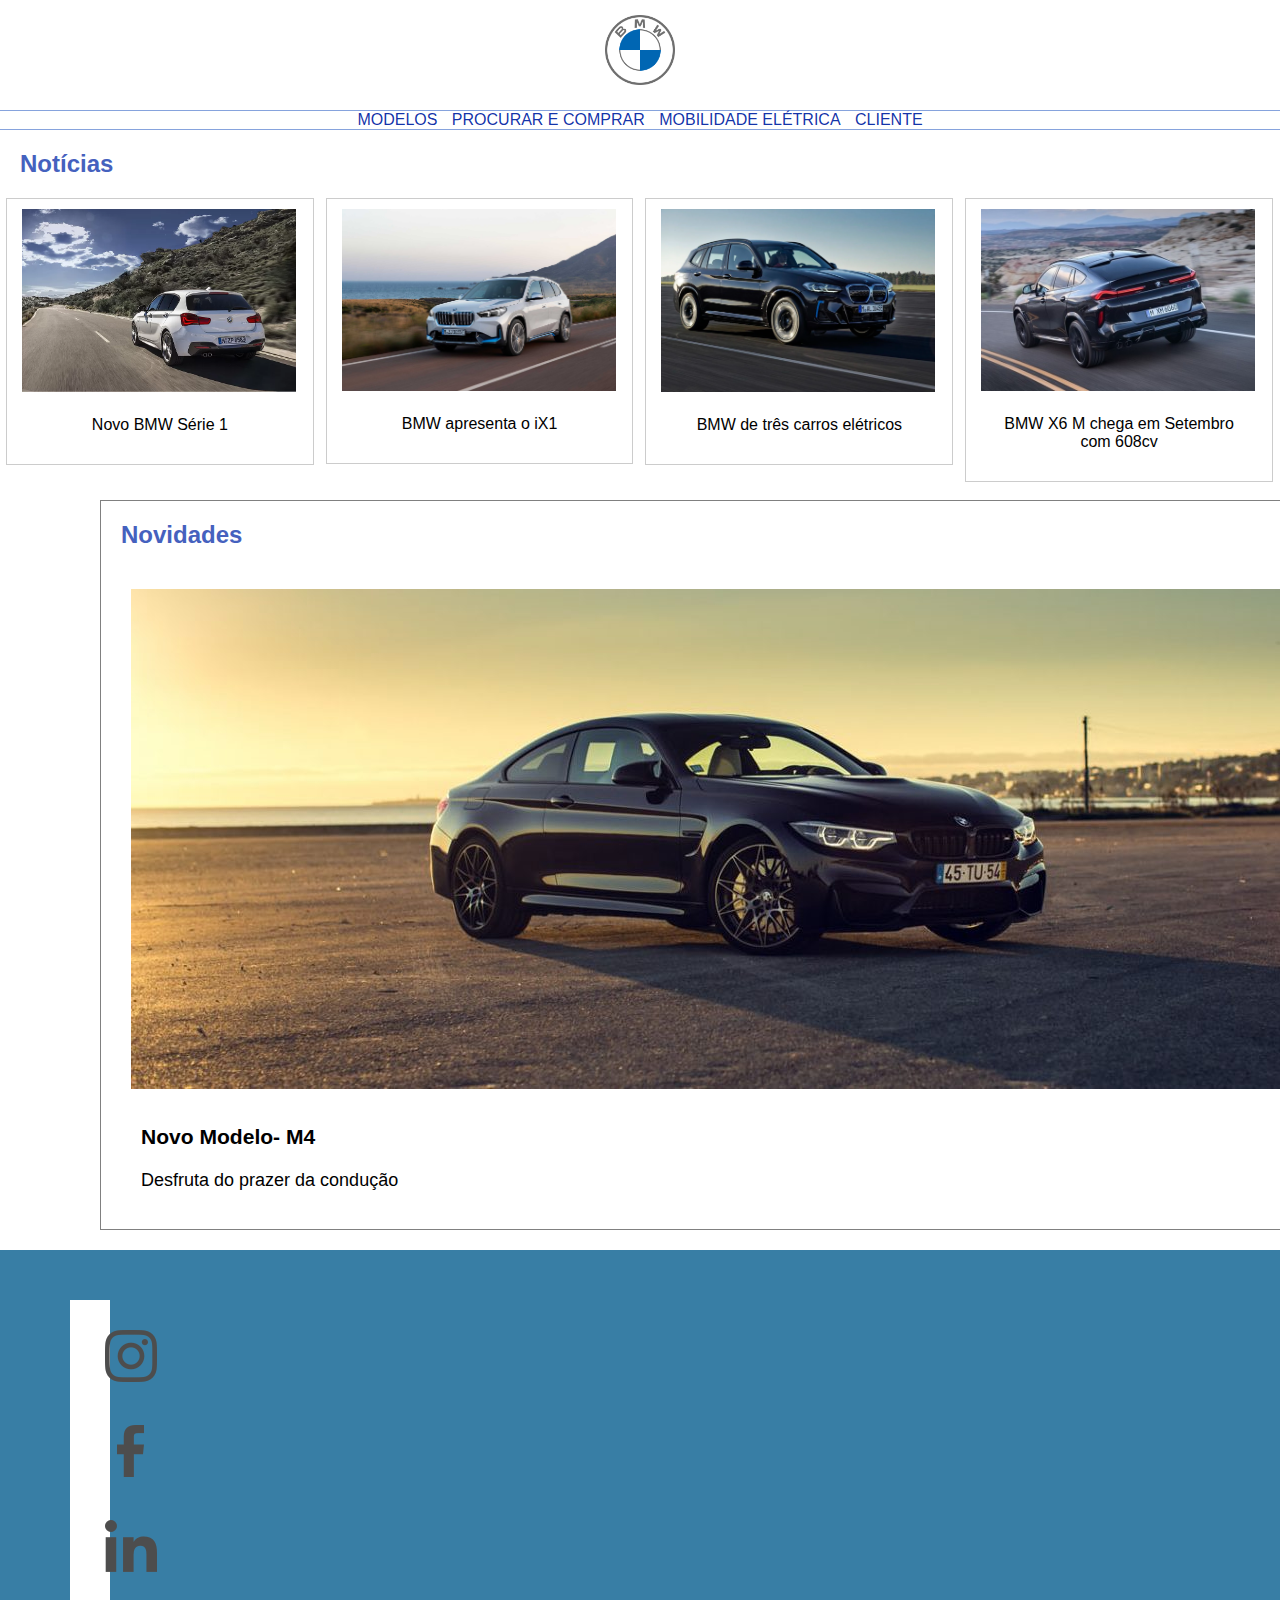
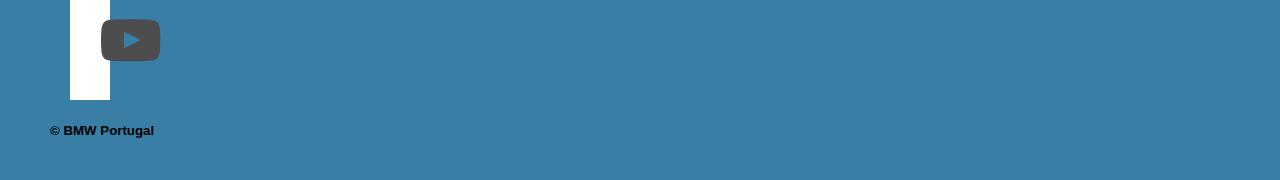
<file: index.html>
<!DOCTYPE html>
<html lang="en">

<head>
    <meta charset="UTF-8">
    <meta http-equiv="X-UA-Compatible" content="IE=edge">
    <meta name="viewport" content="width=device-width, initial-scale=1.0">
    <link rel="stylesheet" href="parte22.css">
    <title>BMW AC JC</title>
</head>

<body>
    <header>
    </header>
    <nav>
        <a href="https://www.bmw.pt/pt/all-models.html">MODELOS</a>
        <a href="https://www.bmw.pt/pt/topics/fascination-bmw/premium-selection/bmw-usados.html#/bookmark=aHR0cHM6Ly9icHMuYm13LmNvbS9QVC9wdF9QVC9uc2M=">PROCURAR E COMPRAR</a>
        <a href="https://www.bmw.pt/pt/topics/fascination-bmw/electromobility2020/electric-cars-new.html">MOBILIDADE ELÉTRICA</a>
        <a href="https://customer.bmwgroup.com/oneid/#/login?client=bmwwebcom&brand=bmw&country=PT&language=pt&scope=svds%20remote_services%20vehicle_data%20authenticate_user%20smacc%20fupo%20cesim&response_type=token&redirect_uri=https%3A//www.bmw.pt/bin/public/business/formgcdm/gcdmredirect-servlet&state=aHR0cHM6Ly93d3cuYm13LnB0L3B0L3RvcGljcy9vZmZlcnMtYW5kLXNlcnZpY2VzL215Ym13Lmh0bWw/Zmx5b3V0PW15Ym13&epaas_consenttoken=18120ac84bd86ac2eaf87236dc90000003f0cHRfUFR8ZHMyfmJtdy1wdA&acid=89303848510785768061760477439871848792">CLIENTE</a>
    </nav>

    <h2>Notícias</h2>

    <div class="responsive">
        <div class="galeria">
        <a target="_blank" href="ruta/imagen1.jpg">
        <img src="bmw-serie-1-4.png" alt="Texto alternativo imagen 1" width="600" height="400">
        </a>
        <div class="desc">Novo BMW Série 1 </div>
        </div>
        </div>

        <div class="responsive">
        <div class="galeria">
        <a target="_blank" href="bmw html">
        <img src="bmw xi1.jpg" alt="Texto alternativo imagen 2" width="600" height="400">
        </a>
        <div class="desc">BMW apresenta o iX1</div>
        </div>
        </div>

      <div class="responsive">
        <div class="galeria">
        <a target="_blank" href="bmw html">
        <img src="BMW-iX3-1160x774.png" alt="Texto alternativo imagen 2" width="600" height="400">
        </a>
        <div class="desc">BMW  de três carros elétricos</div>
        </div>
        </div>

        <div class="responsive">
        <div class="galeria">
        <a target="_blank" href="ruta/imagen4.jpg">
        <img src="2020-05-08-bmw-x6-m-1.jpg" alt="Texto alternativo imagen 4" width="600" height="400">
        </a>
        <div class="desc">BMW X6 M chega em Setembro com 608cv</div>
        </div>
        </div>
    
        <main>
            <a></a>
    
        <section>
            <h2>
                Novidades
            </h2>
            <article>
                
                <img src="afonso.jpg" alt="vinil">
                <div>
                    <h3>
                        Novo Modelo- M4
                    </h3>
                    <p>Desfruta do prazer da condução</p> 
                    
                </div>
            </article>
        </section>
    </main>
    <footer>
        <h4></h4>

        <article id="art1">
            <a href="https://www.instagram.com/bmwportugal/">
                <img src="costa/instagram-default@2x.png">
            </a>

            <a href="https://www.facebook.com/BMWPortugal">
                <img src="costa/download.png">
            </a>

            <a href="https://www.linkedin.com/company/bmwportugal/">
                <img src="costa/a1.png">
            </a>

            <a href="https://www.youtube.com/user/bmwgroupportugal">
                <img src="costa/a21.webp">
            </a>
        </article>


        <h5>© BMW Portugal</h5>
        <address></address>

    </footer>


</body>


</html>
</file>
<file: parte22.css>
body {
    font-family: "Segoe UI", Tahoma, Verdana, sans-serif;
    margin: 0;
}

header {
    background-image: url(BMW_logo_\(gray\).svg.png);
    background-repeat: no-repeat;
    background-position: center;
    text-align: right;
    margin-bottom: 10px;
    background-size: 70px 70px;
    padding-bottom: 100px;
}

nav {
    border-bottom: 1px solid #86a3dd;
    border-top: 1px solid #86a3dd;
    text-align: center;
}

h2 {
    color: rgb(69, 97, 190);
    margin-left: 20px;
    text-align: left;
}
a {
    color: #0d2ea7fe;
    text-decoration: none;
    text-align: center;
    padding: 5px;
}
div.galeria {
    border: 1px solid #ccc;
    }
    div.galeria:hover {
    border: 3px solid #777;
    }
    div.galeria img {
    width: 95.9%;
    height: auto;
    }
    div.desc {
    padding: 20px;
    text-align: center;
    }
    * {
    box-sizing: border-box;
    }
    .responsive {
    padding: 0 6px;
    float: left;
    width: 24.98%;
    }
    @media only screen and (max-width: 700px) {
    .responsive {
    width: 49.99%;
    margin: 8px 0;
    }
    }
    @media only screen and (max-width: 500px) {
    .responsive {
    width: 100%;
    }
    }
    .clearfix:after {
    content: "";
    display: table;
    clear: both;
    }

section {
    margin-left: 100px;
    border: 1px solid gray;
    width: 1480px;
    margin-bottom: 20px;
}

div {
    text-align: justify;
    padding: 10px;
}

footer {
    padding: 20px 50px;
    background-color: rgb(56, 126, 165);
}

h4 {
    color: white;
    font-weight: bold;
}

article {
    padding: 10px;
    margin-left: 20px;
    margin-right: 1120px;
    background-color: white;
    margin-top: 30px;
    font-size: large;
}
</file>
